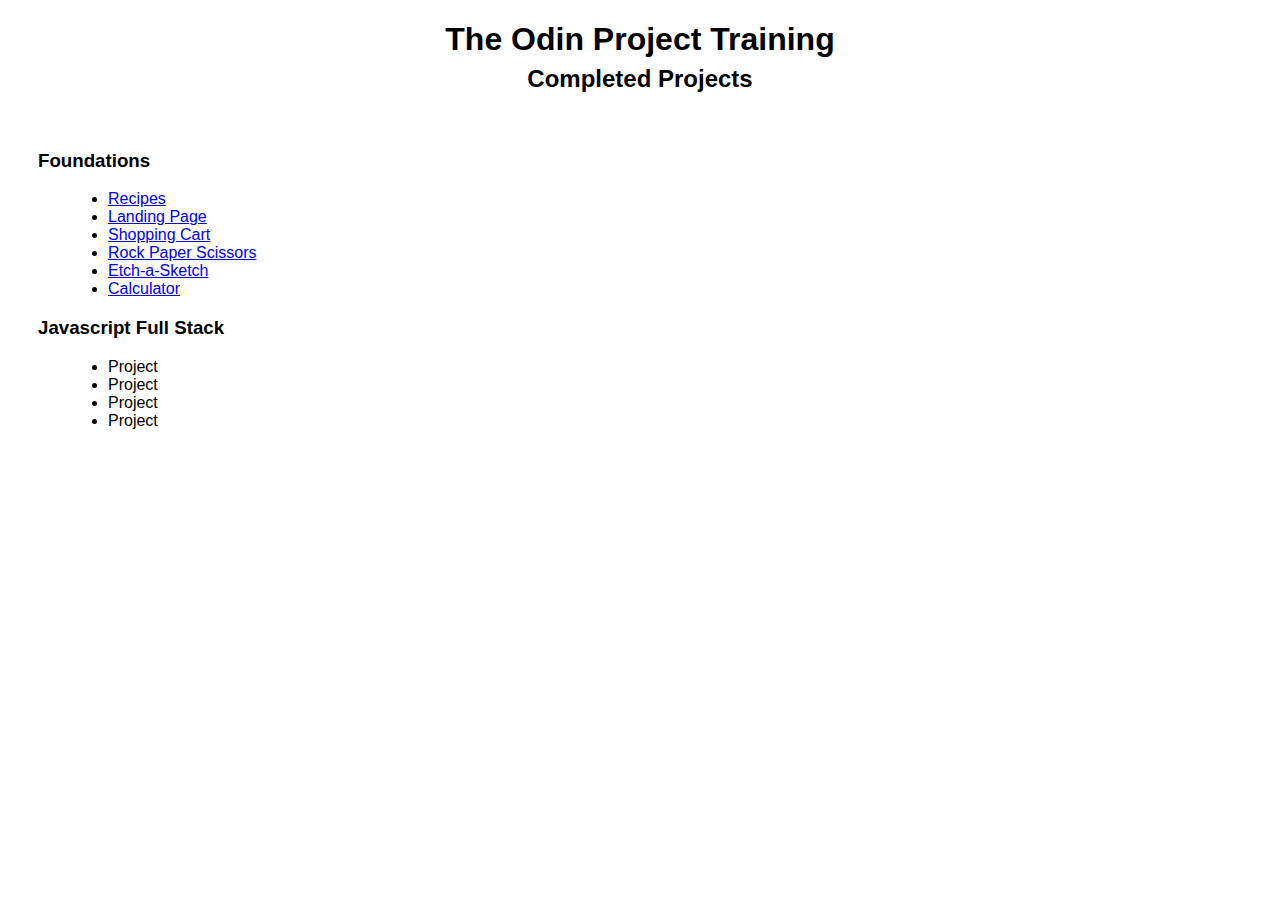
<file: index.html>
<!DOCTYPE html>
<html lang="en">
<head>
    <meta charset="UTF-8">
    <meta name="viewport" content="width=device-width, initial-scale=1.0">
    <title>gandradex - TOP Projects Index</title>

<style>
    body {
        font-family: Verdana, Geneva, Tahoma, sans-serif;
    }

    h1, h2 {
        text-align: center;
    }

    h2 {
        margin-top: -15px;
    }

    h3, ul, li {
        margin-left: 30px;
    }
</style>
</head>
<body>
    
    <h1>The Odin Project Training</h1>
    <h2>Completed Projects</h2>
    <br>
    <h3>Foundations</h3>

    <ul>
    <li><a href=foundations/recipes/index.html>Recipes</a></li>
    <li><a href=foundations/landingpage/index.html>Landing Page</a></li>
    <li><a href=javascript-exercises/DOM_exercise01/index.html>Shopping Cart</a></li>
    <li><a href=foundations/rock-paper-scissors/index.html>Rock Paper Scissors</a></li>
    <li><a href=foundations/etch-a-sketch/index.html>Etch-a-Sketch</a></li>
    <li><a href=foundations/calculator/index.html>Calculator</a></li>
</ul>
    <h3>Javascript Full Stack</h3>
    <ul>
        <li>Project</li>
        <li>Project</li>
        <li>Project</li>
        <li>Project</li>
    </ul>

</body>
</html>
</file>
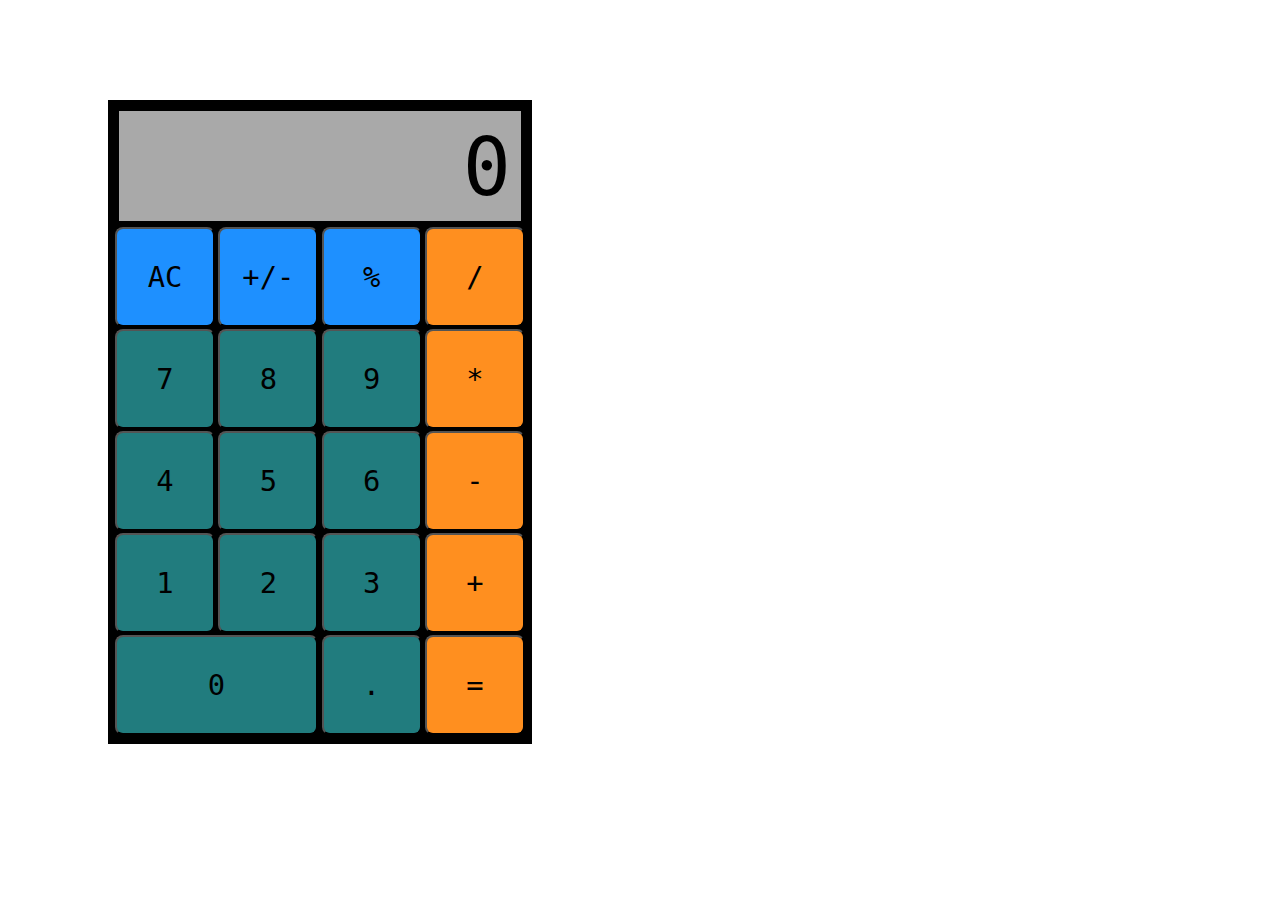
<file: foundations/calculator/index.html>
<!DOCTYPE html>
<html lang="en">

<head>
    <meta charset="UTF-8">
    <meta name="viewport" content="width=device-width, initial-scale=1.0">
    <title>Calculator</title>
    <link rel="stylesheet" href="style.css">
</head>

<body>
    <div class="container">
        <div id="display"></div>

        <button class="key blue" id="ac">AC</button>
        <button class="key blue" id="plusminus">+/-</button>
        <button class="key blue" id="percent">%</button>
        <button class="key orange" id="divide">/</button>

        <button class="key green" id="seven">7</button>
        <button class="key green" id="eight">8</button>
        <button class="key green" id="nine">9</button>
        <button class="key orange" id="multiply">*</button>

        <button class="key green" id="four">4</button>
        <button class="key green" id="five">5</button>
        <button class="key green" id="six">6</button>
        <button class="key orange" id="minus">-</button>

        <button class="key green" id="one">1</button>
        <button class="key green" id="two">2</button>
        <button class="key green" id="three">3</button>
        <button class="key orange" id="plus">+</button>

        <button class="key green" id="zero">0</button>
        <button class="key green" id="decimal">.</button>
        <button class="key orange" id="equals">=</button>
    </div>

    <script src="script.js"> </script>
</body>

</html>
</file>
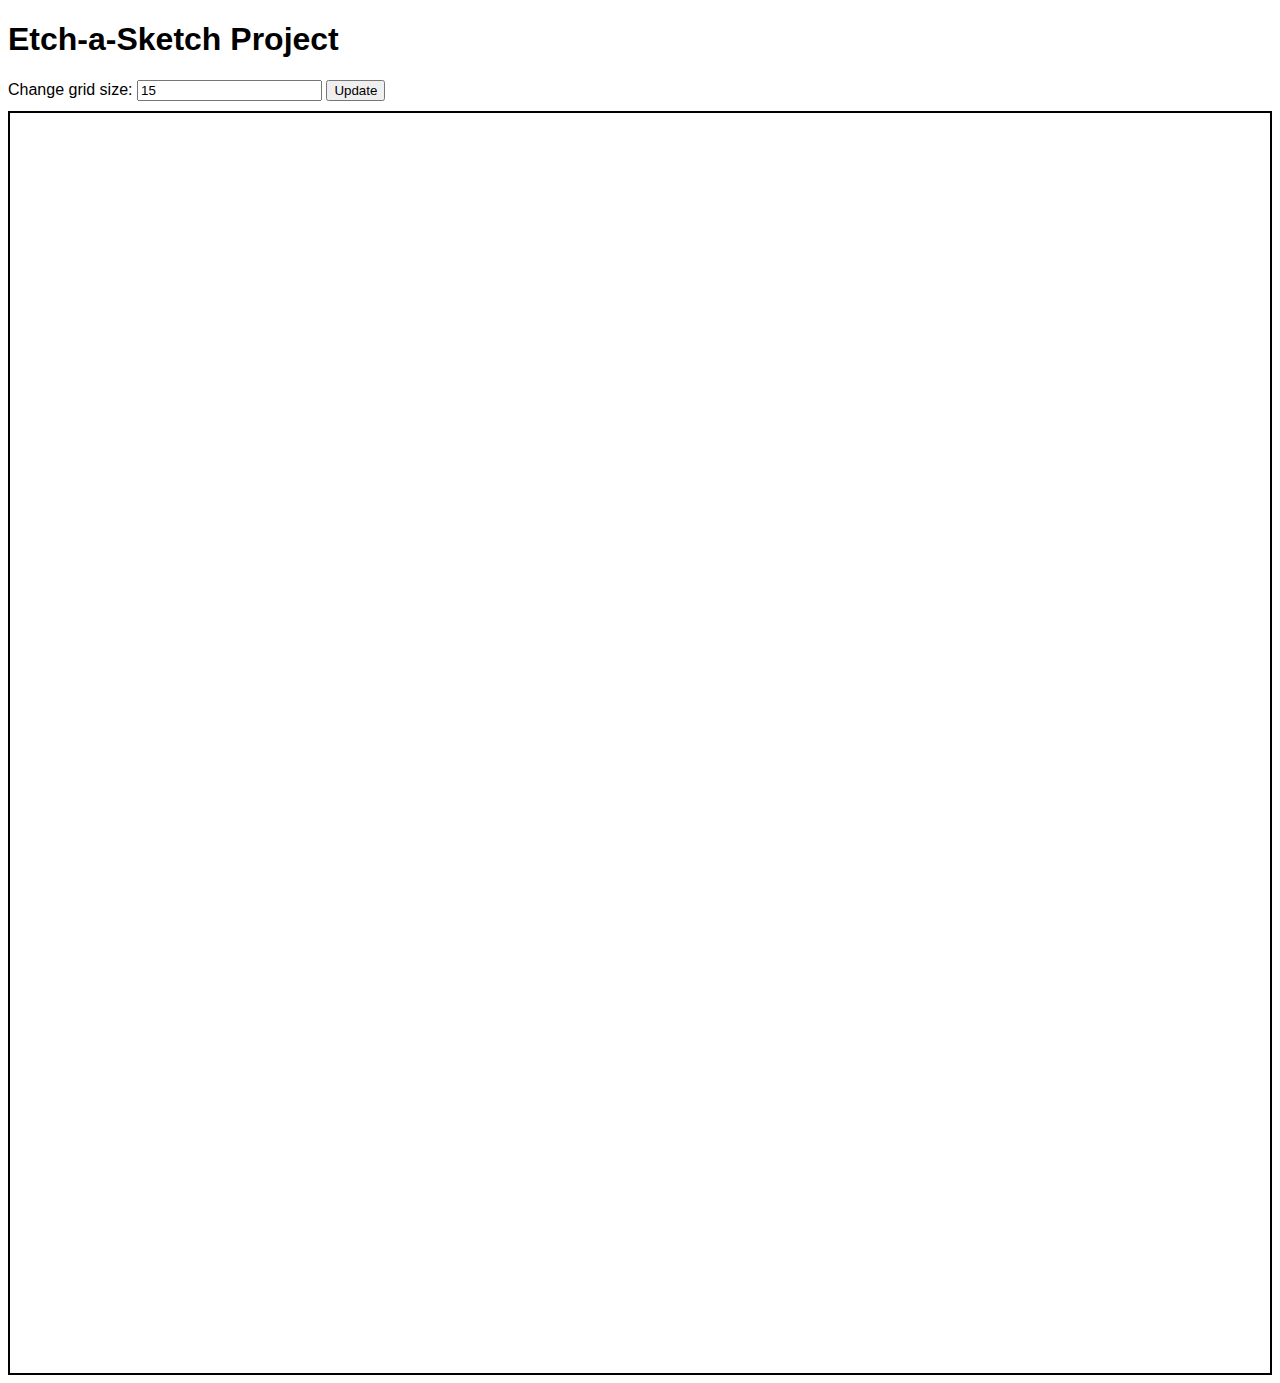
<file: foundations/etch-a-sketch/index.html>
<!DOCTYPE html>
<html lang="en">

<head>
    <meta charset="UTF-8">
    <meta name="viewport" content="width=device-width, initial-scale=1.0">
    <title>Etch-a-Sketch Project</title>
    <link rel="stylesheet" href="style.css">
</head>

<body>

    <h1>Etch-a-Sketch Project</h1>

    Change grid size: <input id="txtGridSize"> <button id="btnChangeGrid">Update</button>

    <div class="container"></div>

    <script src="script.js"> </script>
</body>

</html>
</file>
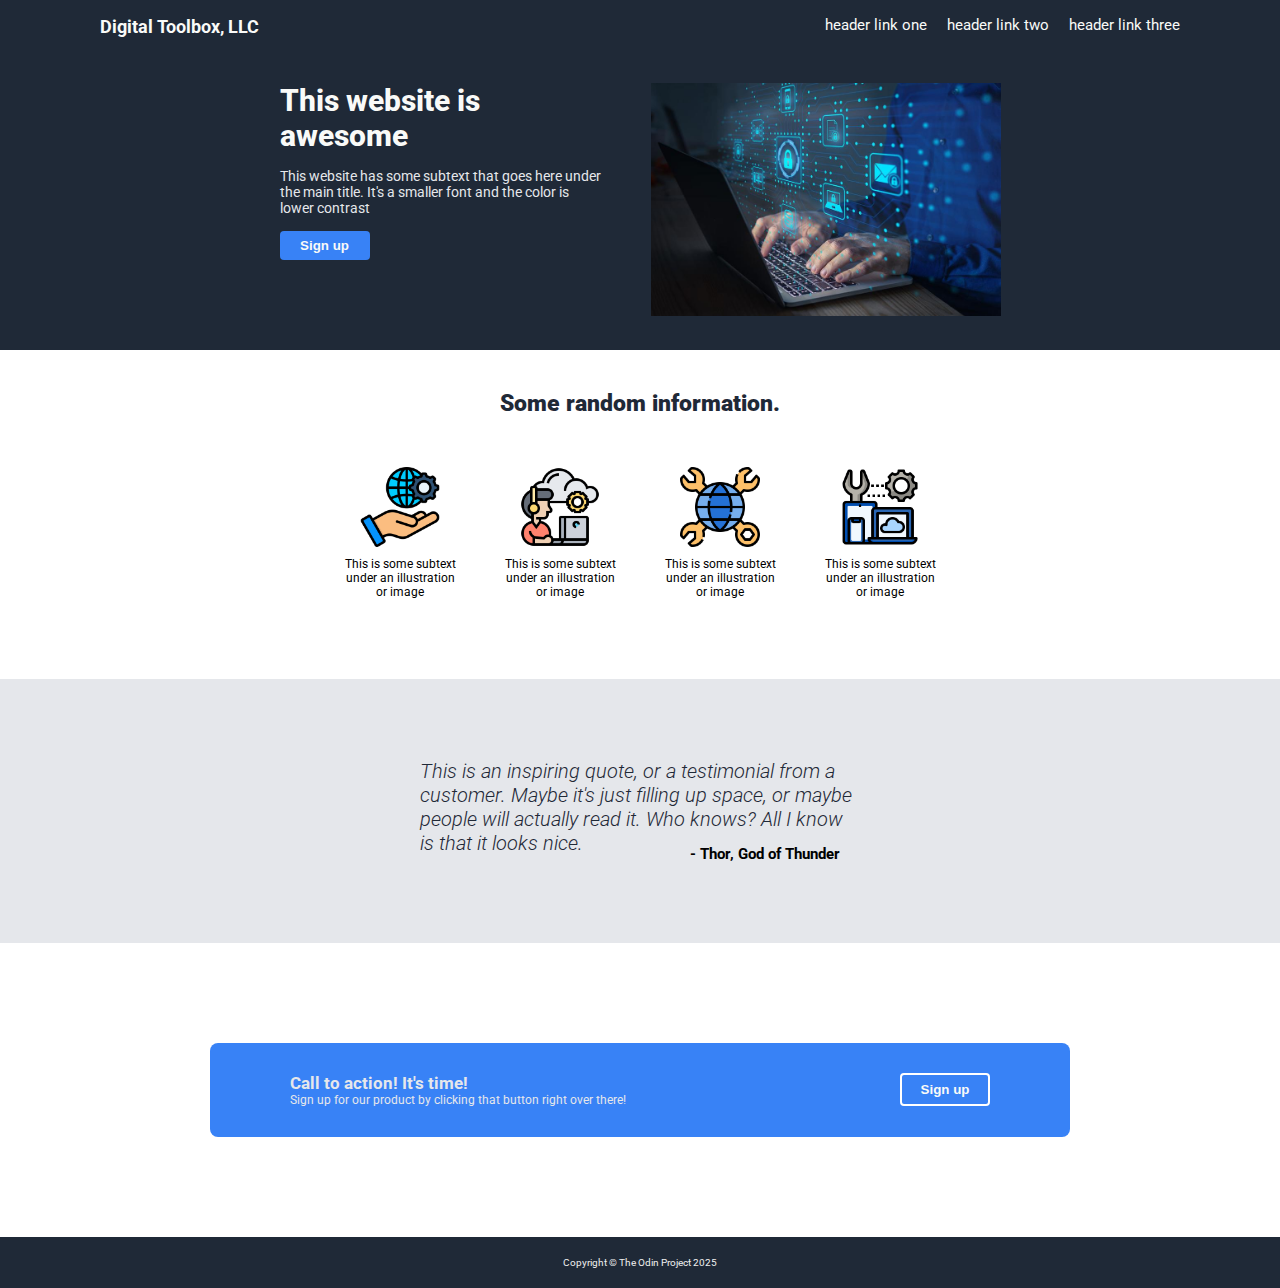
<file: foundations/landingpage/index.html>
<!DOCTYPE html>
<html lang="en">

<head>
    <meta charset="UTF-8">
    <meta name="viewport" content="width=device-width, initial-scale=1.0">
    <title>Digital Toolbox, LLC</title>
    <link rel="stylesheet" href="style.css">
    <link rel="preconnect" href="https://fonts.googleapis.com">
    <link rel="preconnect" href="https://fonts.gstatic.com" crossorigin>
    <link href="https://fonts.googleapis.com/css2?family=Roboto:ital,wght@0,100..900;1,100..900&display=swap"
        rel="stylesheet">
</head>

<body>
    <div class="flexpage">
        <div class="header">
            <ul id="header_links">
                <li id="logo">Digital Toolbox, LLC</li>
                <li class="infolink">header link one</li>
                <li class="infolink">header link two</li>
                <li class="infolink">header link three</li>
            </ul>
        </div>

        <div class="content">

            <div class="hero">
                <div class="hero_left">
                    <div class="hero_header_text">This website is <br> awesome</div>
                    <div class="hero_text">This website has some subtext that goes here under <br>the main title. It's a
                        smaller font and the color is <br> lower contrast</div>
                    <button id="button_header" class="signup_button">Sign up</button>
                </div>
                <div class="hero_img">
                    <img src="images/hero.jpg" id="hero_img">
                </div>
            </div>

            <div class="tiles">
                <div class="tiles_title">Some random information.</div>

                <div class="items_flex">
                    <div class="item">
                        <img src="images/icon1.png">
                        <div class="text">This is some subtext under an illustration or image</div>
                    </div>
                    <div class="item">
                        <img src="images/icon2.png">
                        <div class="text">This is some subtext under an illustration or image</div>
                    </div>
                    <div class="item">
                        <img src="images/icon3.png">
                        <div class="text">This is some subtext under an illustration or image</div>
                    </div>
                    <div class="item">
                        <img src="images/icon4.png">
                        <div class="text">This is some subtext under an illustration or image</div>
                    </div>
                </div>
            </div>

            <div class="quote">
                <div class="quote_text">This is an inspiring quote, or a testimonial from a customer. Maybe it's just
                    filling up space, or maybe people will actually read it. Who knows? All I know is that it looks
                    nice.</div>
                <div class="quote_author">- Thor, God of Thunder</div>
            </div>

            <div class="action">
                <div class="blue_square">
                    <div class="call_to_action">
                        <div class="call_to_action_text">Call to action! It's time!</div>
                        <div class="sign_up_text">Sign up for our product by clicking that button right over there!
                        </div>
                    </div>
                    <div class="action_button">
                        <button id="button_bottom" class="signup_button">Sign up</button>
                    </div>
                </div>
            </div>
        </div>

        <div class="footer">
            <div class="copyright">Copyright &copy; The Odin Project 2025</div>
        </div>
    </div>
</body>

</html>
</file>
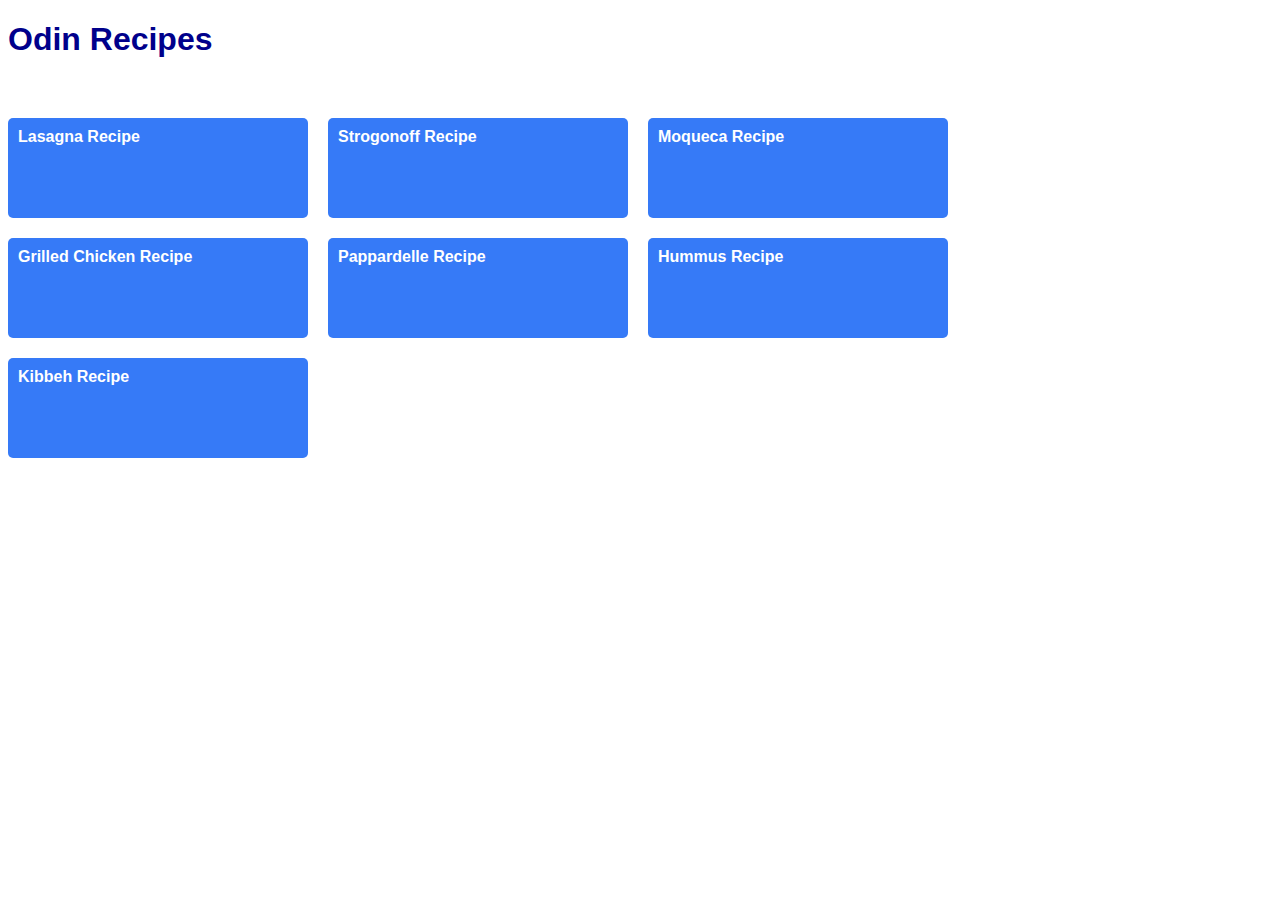
<file: foundations/recipes/index.html>
<!DOCTYPE html>
<html lang="en">
<head>
    <meta charset="UTF-8">
    <meta name="viewport" content="width=device-width, initial-scale=1.0">
    <title>Document</title>
    <style>
        .container {
            margin-top: 60px;
            display: grid;
            grid-template-columns: repeat(3, minmax(200px, 300px));
            grid-auto-rows: minmax(100px, auto);
            gap: 20px;
        }
        .container a {
            border-radius: 5px;
            padding: 10px;
            background-color: rgb(54, 122, 247);
            border: 0px solid rgb(23, 38, 248);
            color: white;
            text-decoration: none;
            font-family:Verdana, Geneva, Tahoma, sans-serif;
            font-weight: bold;
        }

        h1 {
            font-family:Verdana, Geneva, Tahoma, sans-serif;
            color: darkblue;
        }
    </style>
</head>
<body>
    <h1>Odin Recipes</h1>
<div class="container">
    <a href="recipes/lasagna.html">Lasagna Recipe</a>
    <a href="recipes/lasagna.html">Strogonoff Recipe</a>
    <a href="recipes/lasagna.html">Moqueca Recipe</a>
    <a href="recipes/lasagna.html">Grilled Chicken Recipe</a>
    <a href="recipes/lasagna.html">Pappardelle Recipe</a>
    <a href="recipes/lasagna.html">Hummus Recipe</a>
    <a href="recipes/lasagna.html">Kibbeh Recipe</a>
</div>
</body>
</html>
</file>
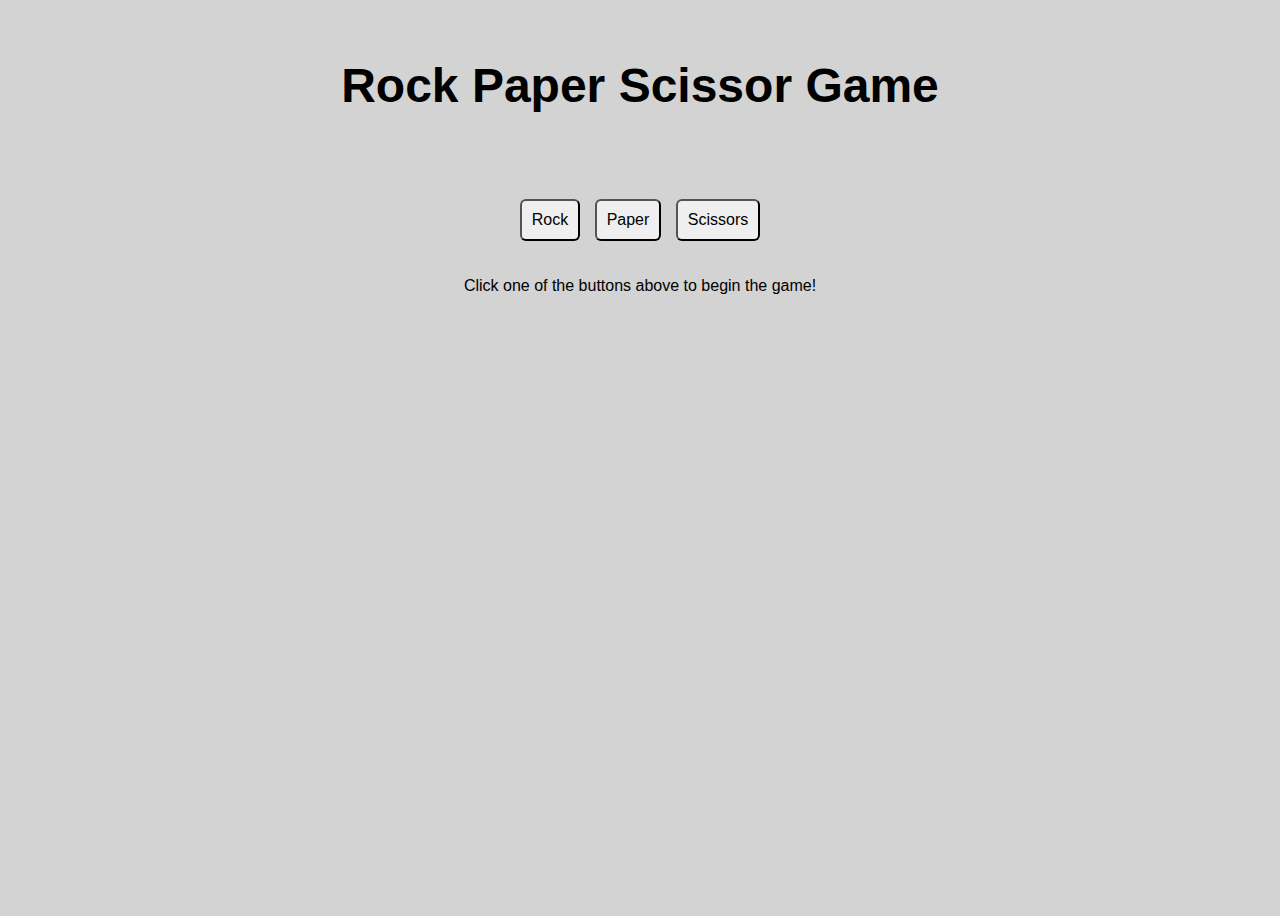
<file: foundations/rock-paper-scissors/index.html>
<!DOCTYPE html>
<html lang="en">

<head>
    <meta charset="UTF-8">
    <meta name="viewport" content="width=device-width, initial-scale=1.0">
    <title>Rock Paper Scissor</title>
    <link rel="stylesheet" href="style.css">
</head>

<body>
    <h1>Rock Paper Scissor Game</h1>


    <br>
    <br>
    <br>
    <div class="buttons">
        <button id="rock">Rock</button>
        <button id="paper">Paper</button>
        <button id="scissors">Scissors</button>
    </div>
    <br><br>
    <div id="game_texts">
        <span id="results">Click one of the buttons above to begin the game!</span>
        <span id="endgame"></span>
    </div>
    <script src="script.js"> </script>
</body>

</html>
</file>
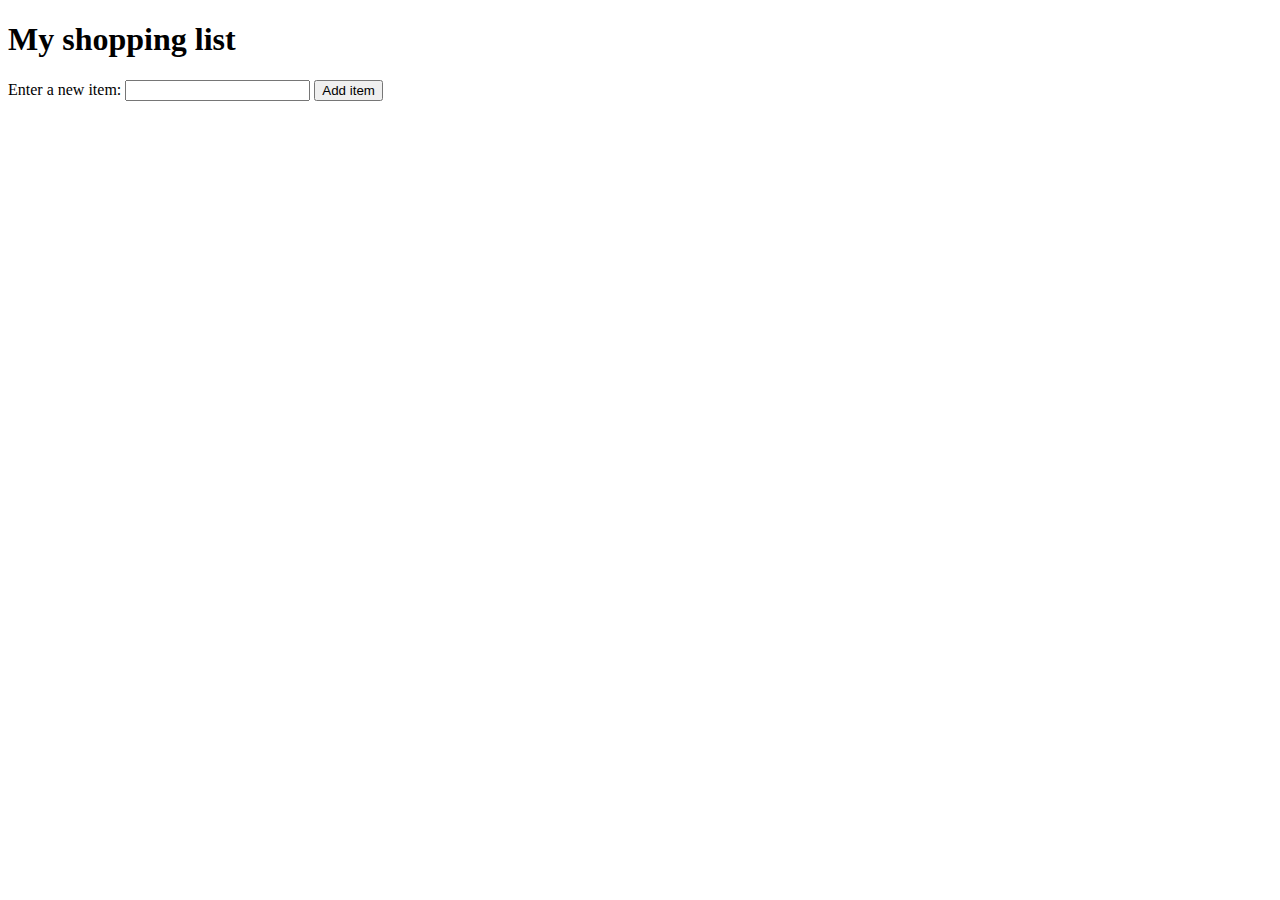
<file: javascript-exercises/DOM_exercise01/index.html>
<!DOCTYPE html>
<html lang="en-US">
  <head>
    <meta charset="utf-8">
    <meta name="viewport" content="width=device-width, initial-scale=1.0">
    <title>Shopping list example</title>
    <style>
      li {
        margin-bottom: 10px;
      }

      li button {
        font-size: 12px;
        margin-left: 20px;
        color: #666;
      }
    </style>
  </head>
  <body>

    <h1>My shopping list</h1>

    <div>
      <label for="item">Enter a new item:</label>
      <input type="text" name="item" id="item">
      <button>Add item</button>
    </div>

    <ul>

    </ul>

    <script>
        const txtItem = document.querySelector("#item");
        const btnAdd = document.querySelector("button");
        const lstUl = document.querySelector("ul");

        btnAdd.addEventListener("click", function (e) {
            addNewItem(txtItem);
        })

        function addNewItem(input) {
            var item = input.value;
            input.value = "";

            const newLi = document.createElement("li");
            const newSpan = document.createElement("span");
            const newButton = document.createElement("button");

            newButton.addEventListener("click", function(e) {
                lstUl.removeChild(newLi)
            })

            newButton.textContent = "Delete";
            newSpan.textContent = item;

            newLi.appendChild(newSpan);
            newLi.appendChild(newButton);
            lstUl.appendChild(newLi);

            txtItem.focus();
        }
    </script>
  </body>
</html>
</file>
<file: foundations/calculator/style.css>
.container {
    display: flex;
    flex-flow: row wrap;
    border: 2px black solid;
    justify-content: space-between;
    margin-top: 10px;
    width: 410px;
    height: 630px;
    padding: 5px;
    background-color: black;
    margin: 100px 100px;
}

body {
    font-family: monospace;
}

#display {
    flex: 4 1 390px;
    border: 4px black solid;
    height: 100px;

    text-align: right;
    padding: 10px 10px 0px 10px;
    font-size: 5rem;
    vertical-align: middle;
    font-weight: 500;
    background-color: darkgray;
}

.key {
    width: 100px;
    height: 100px;
    border-radius: 8px;
    font-size: 1.8rem;
    font-family: monospace;
}

#zero {
    flex: 0 0 203px;
}

.orange {
    background-color: #FF8F1F;
}

.orange:focus {
    background-color: #ffc183;
}

.orange:active {
        background-color: #ffc183;
}

.blue {
    background-color: dodgerblue;
}

.blue:active {
    background-color: rgb(123, 189, 255);
}

.green {
    background-color: #217C7E;
}

.green:active {
    background-color: #33b9bb;
}
</file>
<file: foundations/etch-a-sketch/style.css>
.container {
    display: flex;
    flex-flow: row wrap;
    border: 2px black solid;
    justify-content: center;
    margin-top: 10px;
}

.square {

}

body {
    font-family: Verdana, Geneva, Tahoma, sans-serif;
}
</file>
<file: foundations/landingpage/style.css>
body {
    font-family: "Roboto", "Verdana", sans-serif;
    font-optical-sizing: auto;
    font-style: normal;
    margin: 0;
    min-height: 100vh;
}

ul {
    list-style: none;
}

button {
    background-color: #3882f6;
    color: #f9faf8;
    font-weight: bold;
    padding: 7px;
    border: none;
    border-radius: 4px;
    text-decoration: none;
    width: 90px;
    height: 35x;
}

.flexpage {
    display: flex;
    flex-flow: column nowrap;
}

.header {
    background-color: #1F2937;
    display: flex;
    justify-content: stretch;
    flex: 0;
    padding-right: 100px;
    padding-left: 100px;
    align-items: center;
}

#logo {
    font-size: 18px;
    color: #f9faf8;
    font-weight: bold;
}

#header_links {
    display: flex;
    flex: 1;
    padding: 0px;
    gap: 20px;
}

#header_links #logo {
    margin-right: auto;
}

.infolink {
    color: #f9faf8;
    font-size: 15px;
}

.content {
    display: flex;
    flex-flow: column;
}

.hero {
    background-color: #1F2937;
    display: flex;
    padding: 30px 100px;
    gap: 20px;
    justify-content: center;
}

.hero_left {
    padding-right: 30px
}

#hero_img {
    width: 350px;
}

.hero_header_text {
    font-size: 30px;
    font-weight: 800;
    color: #f9FAF8;
    margin-bottom: 15px;
}

.hero_text {
    font-size: 14px;
    color: #e5e7eb;
}

#button_header {
    margin-top: 15px
}

.content .tiles {
    display: flex;
    align-self: center;
    flex-flow: column;
    width: 70%;
}

.items_flex {
    display: flex;
    gap: 10px;
    justify-content: center;
}

.items_flex .item {
    display: flex;
    flex-flow: column;
    align-items: center;
    flex: 0 0 150px;
}

.text {
    text-align: center;
    margin-bottom: 80px;
    font-size: 12px;
    padding: 0 19px;
}

.tiles_title {
    font-size: 23px;
    color: #1F2937;
    font-weight: 900;
    margin: 40px;
    text-align: center;
}

.items_flex>.item>img {
    width: 80px;
    margin: 10px
}

.quote {
    background-color: #e5e7eb;
    display: flex;
    flex-flow: column;
    align-items: center;
}

.quote_text {
    font-size: 20px;
    font-style: italic;
    color: #1F2937;
    flex: 0;
    width: 440px;
    margin-top: 80px;
    font-weight: 300;
}

.quote_author {
    font-weight: bold;
    font-size: 15px;
    width: 440px;
    text-align: end;
    margin-bottom: 80px;
    margin-top: -10px;
    margin-right: 40px;
}

.action {
    display: flex;
    padding: 100px;
    justify-content: center;
    align-items: center;
}

.blue_square {
    display: flex;
    background-color: #3882f6;
    padding: 30px 80px;
    border-radius: 8px;
    flex: 1;
    max-width: 700px;
}

.action_button {
    margin-left: auto;
}

.call_to_action {
    color:#e5e7eb;
}

.call_to_action_text {
    font-weight: bold;
    font-size: 17px;
}

.sign_up_text {
    font-size: 12px;
}
#button_bottom {
    border: white 2px solid
}

.footer {
    background-color: #1F2937;
    padding: 20px;
}

.copyright {
    color:#eeeeee;
    font-size: 10px;
    text-align: center;
}
</file>
<file: foundations/rock-paper-scissors/style.css>
body {
    background-color: lightgrey;
    font-family: Arial, Helvetica, sans-serif;
    height: 100vh;
    display: flex;
    flex-direction: column;
    align-items: center;
}

h1, p {
    text-align: center;
}

h1 {
    font-size: 48px;
    font-weight: 900;
    margin-top: 50px;
}

h5 {
    font-weight: 300;
    color: rgb(100, 98, 98);
}

button {
    font-size: 1rem;
    padding: 10px;
    margin: 0px 5px;
    border-radius: 6px;
}

#endgame {
    font-weight: bold;
    margin-top: 10px;
}

#game_texts {
    display: flex;
    flex-flow: column;
    align-items: center;
}
</file>
